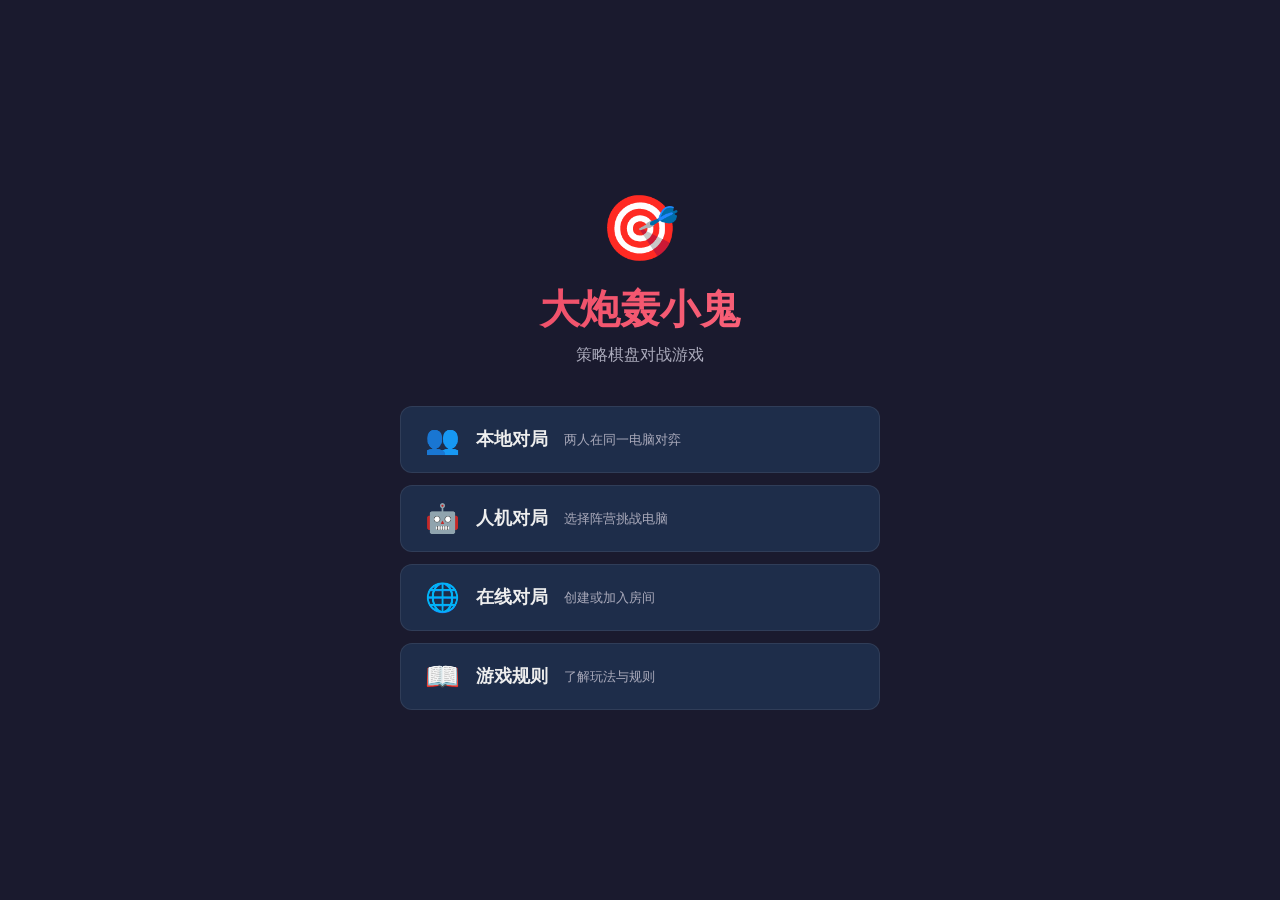
<file: index.html>
<!DOCTYPE html>
<html lang="zh-CN">
<head>
  <meta charset="UTF-8">
  <meta name="viewport" content="width=device-width, initial-scale=1.0">
  <title>大炮轰小鬼</title>
  <link rel="icon" type="image/png" href="favicon.png">
  <link rel="apple-touch-icon" href="favicon.png">
  <link rel="stylesheet" href="css/style.css">
</head>
<body>
  <div id="app">
    <!-- Main Menu -->
    <div id="screen-menu" class="screen active">
      <div class="menu-container">
        <div class="game-title">
          <div class="title-icon">🎯</div>
          <h1>大炮轰小鬼</h1>
          <p class="subtitle">策略棋盘对战游戏</p>
        </div>
        <div class="menu-buttons">
          <button class="menu-btn" onclick="showScreen('local-setup')">
            <span class="btn-icon">👥</span>
            <span class="btn-text">本地对局</span>
            <span class="btn-desc">两人在同一电脑对弈</span>
          </button>
          <button class="menu-btn" onclick="showScreen('ai-setup')">
            <span class="btn-icon">🤖</span>
            <span class="btn-text">人机对局</span>
            <span class="btn-desc">选择阵营挑战电脑</span>
          </button>
          <button class="menu-btn" onclick="enterOnline()">
            <span class="btn-icon">🌐</span>
            <span class="btn-text">在线对局</span>
            <span class="btn-desc">创建或加入房间</span>
          </button>
          <button class="menu-btn" onclick="showScreen('rules')">
            <span class="btn-icon">📖</span>
            <span class="btn-text">游戏规则</span>
            <span class="btn-desc">了解玩法与规则</span>
          </button>
        </div>
      </div>
    </div>

    <!-- Game Setup Screen (shared for local/AI) -->
    <div id="screen-local-setup" class="screen">
      <div class="setup-container">
        <h2>本地对局 - 游戏设置</h2>
        <div class="setup-section">
          <h3>选择预设地图</h3>
          <div class="preset-maps" id="preset-maps-local"></div>
        </div>
        <div class="setup-section">
          <h3>自定义设置</h3>
          <div class="custom-settings">
            <div class="setting-row">
              <label>棋盘宽度:</label>
              <input type="number" id="board-width-local" min="4" max="15" value="6">
            </div>
            <div class="setting-row">
              <label>棋盘高度:</label>
              <input type="number" id="board-height-local" min="4" max="15" value="6">
            </div>
            <div class="setting-row">
              <label>大炮数量:</label>
              <input type="number" id="cannon-count-local" min="1" max="10" value="2">
            </div>
            <div class="setting-row">
              <label>小鬼数量:</label>
              <input type="number" id="ghost-count-local" min="1" max="50" value="18">
            </div>
          </div>
          <button class="action-btn" onclick="showEditor('local')">编辑初始位置</button>
        </div>
        <div class="setup-actions">
          <button class="back-btn" onclick="showScreen('menu')">返回</button>
          <button class="start-btn" onclick="startLocalGame()">开始游戏</button>
        </div>
      </div>
    </div>

    <!-- AI Setup Screen -->
    <div id="screen-ai-setup" class="screen">
      <div class="setup-container">
        <h2>人机对局 - 游戏设置</h2>
        <div class="setup-section">
          <h3>选择阵营</h3>
          <div class="side-select">
            <button class="side-btn selected" id="side-cannon" onclick="selectSide('cannon')">
              <span class="side-icon">💣</span>
              <span>大炮方</span>
            </button>
            <button class="side-btn" id="side-ghost" onclick="selectSide('ghost')">
              <span class="side-icon">👻</span>
              <span>小鬼方</span>
            </button>
          </div>
        </div>
        <div class="setup-section">
          <h3>选择难度</h3>
          <div class="difficulty-select">
            <button class="difficulty-btn" id="diff-easy" onclick="selectDifficulty('easy')">
              <span class="diff-icon">🌱</span>
              <span>简单</span>
              <span class="diff-desc">预判 1 步</span>
            </button>
            <button class="difficulty-btn selected" id="diff-normal" onclick="selectDifficulty('normal')">
              <span class="diff-icon">⚔️</span>
              <span>普通</span>
              <span class="diff-desc">预判 2 步</span>
            </button>
            <button class="difficulty-btn" id="diff-hard" onclick="selectDifficulty('hard')">
              <span class="diff-icon">💀</span>
              <span>困难</span>
              <span class="diff-desc">预判 6~8 步</span>
            </button>
          </div>
        </div>
        <div class="setup-section">
          <h3>选择预设地图</h3>
          <div class="preset-maps" id="preset-maps-ai"></div>
        </div>
        <div class="setup-section">
          <h3>自定义设置</h3>
          <div class="custom-settings">
            <div class="setting-row">
              <label>棋盘宽度:</label>
              <input type="number" id="board-width-ai" min="4" max="15" value="6">
            </div>
            <div class="setting-row">
              <label>棋盘高度:</label>
              <input type="number" id="board-height-ai" min="4" max="15" value="6">
            </div>
            <div class="setting-row">
              <label>大炮数量:</label>
              <input type="number" id="cannon-count-ai" min="1" max="10" value="2">
            </div>
            <div class="setting-row">
              <label>小鬼数量:</label>
              <input type="number" id="ghost-count-ai" min="1" max="50" value="18">
            </div>
          </div>
          <button class="action-btn" onclick="showEditor('ai')">编辑初始位置</button>
        </div>
        <div class="setup-actions">
          <button class="back-btn" onclick="showScreen('menu')">返回</button>
          <button class="start-btn" onclick="startAIGame()">开始游戏</button>
        </div>
      </div>
    </div>

    <!-- Board Editor -->
    <div id="screen-editor" class="screen">
      <div class="editor-container">
        <h2>编辑初始位置</h2>
        <p class="editor-hint">点击棋盘格子放置棋子，再次点击移除</p>
        <div class="editor-tools">
          <button class="tool-btn active" id="tool-cannon" onclick="selectTool('cannon')">💣 放置大炮</button>
          <button class="tool-btn" id="tool-ghost" onclick="selectTool('ghost')">👻 放置小鬼</button>
          <button class="tool-btn" id="tool-erase" onclick="selectTool('erase')">🗑️ 擦除</button>
        </div>
        <div class="editor-board-wrapper">
          <div id="editor-board" class="game-board"></div>
        </div>
        <div class="editor-info">
          <span>大炮: <strong id="editor-cannon-count">0</strong></span>
          <span>小鬼: <strong id="editor-ghost-count">0</strong></span>
        </div>
        <div class="setup-actions">
          <button class="back-btn" onclick="backFromEditor()">返回设置</button>
          <button class="start-btn" onclick="confirmEditor()">确认</button>
        </div>
      </div>
    </div>

    <!-- Online Lobby -->
    <div id="screen-online-lobby" class="screen">
      <div class="lobby-container">
        <h2>在线对局</h2>
        <p class="lobby-hint">
          房主创建房间会得到一个 6 位房间号，把它发给对手；对手输入房间号即可加入。<br>
          房主执 💣 大炮方，加入方执 👻 小鬼方，地图由房主在准备界面决定。
        </p>

        <div class="lobby-actions" id="lobby-actions">
          <div class="lobby-card">
            <h3>创建房间</h3>
            <p>生成房间号并把它发给对手</p>
            <button class="action-btn" onclick="createRoom()">创建房间</button>
          </div>
          <div class="lobby-card">
            <h3>加入房间</h3>
            <p>输入房主给你的房间号</p>
            <input type="text" id="room-code-input" class="code-input" maxlength="6"
                   placeholder="6 位房间号" autocomplete="off" autocapitalize="characters" spellcheck="false">
            <button class="action-btn" onclick="joinRoom()">加入房间</button>
          </div>
        </div>

        <div id="room-panel" class="relay-panel" style="display:none;">
          <p class="relay-hint">把房间号发给对手，他输入后你们会自动进入准备界面。</p>
          <div class="room-code-display" id="room-code-display">------</div>
          <div class="relay-actions">
            <button class="action-btn" onclick="copyRoomCode()">复制房间号<span id="room-code-copied" class="copied-tag"></span></button>
            <button class="back-btn" onclick="cancelRoom()">取消</button>
          </div>
        </div>

        <div id="lobby-status" class="lobby-status"></div>
        <button class="back-btn" onclick="leaveOnline()">返回菜单</button>
      </div>
    </div>

    <!-- Online Ready Screen（双方都先到这里；地图由房主决定） -->
    <div id="screen-online-ready" class="screen">
      <div class="setup-container">
        <h2>对局准备</h2>

        <div class="ready-banner">
          <span class="ready-role" id="ready-role">💣 你是大炮方</span>
          <span class="ready-meta" id="ready-meta">房间 ------</span>
        </div>

        <div id="ready-host-panel">
          <div class="setup-section">
            <h3>你执哪一方</h3>
            <div class="side-select" id="side-select">
              <button class="side-btn selected" data-side="cannon" onclick="chooseOnlineSide('cannon')">
                💣 大炮方 <small>先手 · 远程吃子</small>
              </button>
              <button class="side-btn" data-side="ghost" onclick="chooseOnlineSide('ghost')">
                👻 小鬼方 <small>后手 · 数量围堵</small>
              </button>
            </div>
          </div>
          <div class="setup-section">
            <h3>选择预设地图</h3>
            <div class="preset-maps" id="preset-maps-online"></div>
          </div>
          <div class="setup-section">
            <h3>自定义设置</h3>
            <div class="custom-settings">
              <div class="setting-row">
                <label>棋盘宽度:</label>
                <input type="number" id="board-width-online" min="4" max="15" value="6">
              </div>
              <div class="setting-row">
                <label>棋盘高度:</label>
                <input type="number" id="board-height-online" min="4" max="15" value="6">
              </div>
              <div class="setting-row">
                <label>大炮数量:</label>
                <input type="number" id="cannon-count-online" min="1" max="10" value="2">
              </div>
              <div class="setting-row">
                <label>小鬼数量:</label>
                <input type="number" id="ghost-count-online" min="1" max="50" value="18">
              </div>
            </div>
            <button class="action-btn" onclick="showEditor('online')">编辑初始位置</button>
          </div>
        </div>

        <div id="ready-guest-panel" style="display:none;">
          <div class="setup-section ready-waiting">
            <div class="waiting-spinner"></div>
            <p>已连上房主，等待他选择地图并开始对局…</p>
          </div>
        </div>

        <div class="setup-actions">
          <button class="back-btn" onclick="leaveReady()">退出房间</button>
          <button class="start-btn" id="ready-start-btn" onclick="startOnlineMatch()">开始游戏</button>
        </div>
      </div>
    </div>

    <!-- Game Screen -->
    <div id="screen-game" class="screen">
      <div class="game-container">
        <div class="game-header">
          <button class="icon-btn" onclick="confirmQuit()">✕</button>
          <div class="turn-indicator" id="turn-indicator">
            <span id="turn-text">大炮方回合</span>
          </div>
          <div class="game-info-brief">
            <span id="ghost-remaining">👻 ×18</span>
            <span id="cannon-remaining">💣 ×2</span>
          </div>
        </div>
        <div class="board-wrapper">
          <div id="game-board" class="game-board"></div>
        </div>
        <div class="game-footer">
          <div id="game-status" class="game-status"></div>
        </div>
      </div>
    </div>

    <!-- Game Over Modal -->
    <div id="game-over-modal" class="modal" style="display:none;">
      <div class="modal-content">
        <h2 id="game-over-title">游戏结束</h2>
        <p id="game-over-message"></p>
        <div class="modal-actions">
          <button class="action-btn" onclick="restartGame()">再来一局</button>
          <button class="back-btn" onclick="backToMenu()">返回菜单</button>
        </div>
      </div>
    </div>

    <!-- Rules Screen -->
    <div id="screen-rules" class="screen">
      <div class="rules-container">
        <h2>游戏规则</h2>
        <div class="rules-content">
          <section class="rule-section">
            <h3>🎯 游戏简介</h3>
            <p>大炮轰小鬼是一款不对称策略棋盘游戏。大炮方拥有强大的远程攻击能力，小鬼方则以数量优势围堵大炮。双方斗智斗勇，看谁能笑到最后！</p>
          </section>
          <section class="rule-section">
            <h3>📋 基本规则</h3>
            <ul>
              <li><strong>棋盘：</strong>默认为6×6的网格棋盘，棋子放在交叉点上</li>
              <li><strong>棋子：</strong>大炮方2枚大炮，小鬼方18枚小鬼</li>
              <li><strong>先手：</strong>大炮方先手</li>
              <li><strong>移动：</strong>每回合只能移动一枚己方棋子，横竖走一格到相邻的空位</li>
            </ul>
          </section>
          <section class="rule-section">
            <h3>💣 大炮吃子规则</h3>
            <p>大炮吃子需要满足以下条件：</p>
            <ul>
              <li>大炮、一个空格、一枚小鬼三者在同一条直线上（横或竖）</li>
              <li>大炮和小鬼之间刚好隔一个空位</li>
              <li>满足条件时，大炮跳到小鬼的位置，将该小鬼移出棋盘</li>
            </ul>
            <div class="rule-diagram">
              <p>示意图：💣 → ○ → 👻 = 💣跳到👻位置，👻被移除</p>
            </div>
          </section>
          <section class="rule-section">
            <h3>👻 小鬼的限制</h3>
            <p>小鬼不能吃掉大炮，只能通过围堵来限制大炮的行动。小鬼需要配合默契，形成包围圈将大炮困住。</p>
          </section>
          <section class="rule-section">
            <h3>🏆 胜负判定</h3>
            <ul>
              <li><strong>大炮方获胜：</strong>当场上小鬼数量小于等于大炮数量时</li>
              <li><strong>小鬼方获胜：</strong>当所有大炮都被堵死，无法移动时</li>
            </ul>
          </section>
          <section class="rule-section">
            <h3>💡 策略提示</h3>
            <ul>
              <li><strong>大炮方：</strong>利用远程攻击逐步削减小鬼数量，注意保持灵活的移动空间</li>
              <li><strong>小鬼方：</strong>协调配合，从多个方向包围大炮，限制其活动范围</li>
            </ul>
          </section>
        </div>
        <button class="back-btn" onclick="showScreen('menu')">返回菜单</button>
      </div>
    </div>
  </div>

  <script src="js/audio.js"></script>
  <script src="js/game.js"></script>
  <script src="js/ai.js"></script>
  <script src="js/mqtt.js"></script>
  <script src="js/room.js"></script>
  <script src="js/app.js"></script>
</body>
</html>
</file>
<file: css/style.css>
* {
  margin: 0;
  padding: 0;
  box-sizing: border-box;
}

:root {
  --bg-primary: #1a1a2e;
  --bg-secondary: #16213e;
  --bg-card: #1e2d4a;
  --accent: #e94560;
  --accent-hover: #ff6b81;
  --text-primary: #eee;
  --text-secondary: #aab;
  --board-bg: #d4a76a;
  --board-line: #8b6914;
  --board-dot: #5a4510;
  --cannon-color: #e94560;
  --ghost-color: #4ecdc4;
  --success: #2ecc71;
  --warning: #f39c12;
  --cell-size: 60px;
}

body {
  font-family: -apple-system, BlinkMacSystemFont, 'Segoe UI', 'PingFang SC', 'Microsoft YaHei', sans-serif;
  background: var(--bg-primary);
  color: var(--text-primary);
  min-height: 100vh;
  overflow-x: hidden;
}

#app {
  min-height: 100vh;
}

.screen {
  display: none;
  min-height: 100vh;
  padding: 20px;
  animation: fadeIn 0.3s ease;
}

.screen.active {
  display: flex;
  align-items: center;
  justify-content: center;
}

@keyframes fadeIn {
  from { opacity: 0; transform: translateY(10px); }
  to { opacity: 1; transform: translateY(0); }
}

/* Main Menu */
.menu-container {
  text-align: center;
  max-width: 480px;
  width: 100%;
}

.game-title {
  margin-bottom: 40px;
}

.title-icon {
  font-size: 64px;
  margin-bottom: 16px;
}

.game-title h1 {
  font-size: 2.5rem;
  background: linear-gradient(135deg, var(--accent), var(--accent-hover));
  -webkit-background-clip: text;
  -webkit-text-fill-color: transparent;
  background-clip: text;
  margin-bottom: 8px;
}

.subtitle {
  color: var(--text-secondary);
  font-size: 1rem;
}

.menu-buttons {
  display: flex;
  flex-direction: column;
  gap: 12px;
}

.menu-btn {
  display: flex;
  align-items: center;
  gap: 16px;
  padding: 16px 24px;
  background: var(--bg-card);
  border: 1px solid rgba(255,255,255,0.08);
  border-radius: 12px;
  color: var(--text-primary);
  cursor: pointer;
  transition: all 0.2s;
  text-align: left;
}

.menu-btn:hover {
  background: var(--bg-secondary);
  border-color: var(--accent);
  transform: translateX(4px);
}

.btn-icon {
  font-size: 28px;
  flex-shrink: 0;
}

.btn-text {
  font-size: 1.1rem;
  font-weight: 600;
  display: block;
}

.btn-desc {
  font-size: 0.8rem;
  color: var(--text-secondary);
  display: block;
  margin-top: 2px;
}

/* Setup Screens */
.setup-container, .lobby-container, .rules-container, .editor-container {
  max-width: 600px;
  width: 100%;
  margin: auto;
}

.setup-container h2, .lobby-container h2, .editor-container h2, .rules-container h2 {
  text-align: center;
  margin-bottom: 24px;
  font-size: 1.5rem;
}

.setup-section {
  background: var(--bg-card);
  border-radius: 12px;
  padding: 20px;
  margin-bottom: 16px;
}

.setup-section h3 {
  font-size: 1rem;
  margin-bottom: 12px;
  color: var(--text-secondary);
}

.preset-maps {
  display: flex;
  gap: 10px;
  flex-wrap: wrap;
}

.preset-map-btn {
  flex: 1;
  min-width: 120px;
  padding: 12px;
  background: var(--bg-secondary);
  border: 2px solid transparent;
  border-radius: 8px;
  color: var(--text-primary);
  cursor: pointer;
  transition: all 0.2s;
  text-align: center;
}

.preset-map-btn:hover {
  border-color: var(--accent);
}

.preset-map-btn.selected {
  border-color: var(--accent);
  background: rgba(233, 69, 96, 0.15);
}

.preset-map-btn .map-name {
  font-weight: 600;
  display: block;
  margin-bottom: 4px;
}

.preset-map-btn .map-desc {
  font-size: 0.75rem;
  color: var(--text-secondary);
}

.custom-settings {
  display: grid;
  grid-template-columns: 1fr 1fr;
  gap: 12px;
  margin-bottom: 16px;
}

.setting-row {
  display: flex;
  align-items: center;
  gap: 8px;
}

.setting-row label {
  font-size: 0.85rem;
  color: var(--text-secondary);
  white-space: nowrap;
}

.setting-row input {
  width: 60px;
  padding: 6px 8px;
  background: var(--bg-secondary);
  border: 1px solid rgba(255,255,255,0.15);
  border-radius: 6px;
  color: var(--text-primary);
  font-size: 0.9rem;
  text-align: center;
}

.setting-row input:focus {
  outline: none;
  border-color: var(--accent);
}

.side-select {
  display: flex;
  gap: 12px;
}

.side-btn {
  flex: 1;
  padding: 16px;
  background: var(--bg-secondary);
  border: 2px solid transparent;
  border-radius: 10px;
  color: var(--text-primary);
  cursor: pointer;
  transition: all 0.2s;
  display: flex;
  flex-direction: column;
  align-items: center;
  gap: 8px;
}

.side-btn:hover {
  border-color: var(--accent);
}

.side-btn.selected {
  border-color: var(--accent);
  background: rgba(233, 69, 96, 0.15);
}

.side-icon {
  font-size: 32px;
}

.difficulty-select {
  display: flex;
  gap: 10px;
}

.difficulty-btn {
  flex: 1;
  padding: 12px 8px;
  background: var(--bg-secondary);
  border: 2px solid transparent;
  border-radius: 10px;
  color: var(--text-primary);
  cursor: pointer;
  transition: all 0.2s;
  display: flex;
  flex-direction: column;
  align-items: center;
  gap: 4px;
}

.difficulty-btn:hover {
  border-color: var(--accent);
}

.difficulty-btn.selected {
  border-color: var(--accent);
  background: rgba(233, 69, 96, 0.15);
}

.diff-icon {
  font-size: 24px;
}

.difficulty-btn span:nth-child(2) {
  font-weight: 600;
  font-size: 0.95rem;
}

.diff-desc {
  font-size: 0.7rem;
  color: var(--text-secondary);
}

.action-btn {
  padding: 10px 24px;
  background: var(--accent);
  border: none;
  border-radius: 8px;
  color: white;
  font-size: 0.95rem;
  cursor: pointer;
  transition: all 0.2s;
  width: 100%;
}

.action-btn:hover {
  background: var(--accent-hover);
}

.back-btn {
  padding: 10px 24px;
  background: transparent;
  border: 1px solid rgba(255,255,255,0.2);
  border-radius: 8px;
  color: var(--text-secondary);
  font-size: 0.95rem;
  cursor: pointer;
  transition: all 0.2s;
}

.back-btn:hover {
  border-color: var(--text-primary);
  color: var(--text-primary);
}

.setup-actions {
  display: flex;
  gap: 12px;
  margin-top: 20px;
}

.setup-actions .back-btn {
  flex: 0 0 auto;
}

.setup-actions .start-btn {
  flex: 1;
  padding: 12px 24px;
  background: var(--success);
  border: none;
  border-radius: 8px;
  color: white;
  font-size: 1rem;
  font-weight: 600;
  cursor: pointer;
  transition: all 0.2s;
}

.setup-actions .start-btn:hover {
  filter: brightness(1.1);
}

/* Board Editor */
.editor-hint {
  text-align: center;
  color: var(--text-secondary);
  margin-bottom: 16px;
  font-size: 0.9rem;
}

.editor-tools {
  display: flex;
  gap: 8px;
  justify-content: center;
  margin-bottom: 16px;
}

.tool-btn {
  padding: 8px 16px;
  background: var(--bg-card);
  border: 2px solid transparent;
  border-radius: 8px;
  color: var(--text-primary);
  cursor: pointer;
  transition: all 0.2s;
  font-size: 0.85rem;
}

.tool-btn:hover {
  border-color: var(--accent);
}

.tool-btn.active {
  border-color: var(--accent);
  background: rgba(233, 69, 96, 0.15);
}

.editor-board-wrapper {
  display: flex;
  justify-content: center;
  margin-bottom: 16px;
}

.editor-info {
  display: flex;
  gap: 24px;
  justify-content: center;
  margin-bottom: 16px;
  font-size: 0.95rem;
  color: var(--text-secondary);
}

/* Online Lobby */
.lobby-actions {
  display: flex;
  gap: 16px;
  margin-bottom: 20px;
}

.lobby-card {
  flex: 1;
  background: var(--bg-card);
  border-radius: 12px;
  padding: 24px;
  text-align: center;
}

.lobby-card h3 {
  margin-bottom: 8px;
}

.lobby-card p {
  color: var(--text-secondary);
  font-size: 0.85rem;
  margin-bottom: 16px;
}

.lobby-hint {
  text-align: center;
  color: var(--text-secondary);
  font-size: 0.85rem;
  line-height: 1.7;
  margin-bottom: 16px;
}

.lobby-status {
  text-align: center;
  color: var(--accent);
  font-size: 0.9rem;
  min-height: 22px;
  margin: 4px 0 12px;
}

/* 6 位房间号输入 */
.code-input {
  width: 100%;
  padding: 12px;
  margin-bottom: 14px;
  background: var(--bg-secondary);
  border: 1px solid rgba(255,255,255,0.15);
  border-radius: 8px;
  color: var(--text-primary);
  font-family: ui-monospace, Consolas, 'Courier New', monospace;
  font-size: 1.4rem;
  font-weight: 700;
  letter-spacing: 0.35em;
  text-align: center;
  text-transform: uppercase;
}

.code-input:focus {
  outline: none;
  border-color: var(--accent);
}

.room-code-display {
  font-family: ui-monospace, Consolas, 'Courier New', monospace;
  font-size: 2.6rem;
  font-weight: 700;
  letter-spacing: 0.3em;
  text-align: center;
  color: var(--accent);
  background: var(--bg-secondary);
  border-radius: 10px;
  padding: 16px 10px;
  margin-bottom: 14px;
  user-select: all;
}

.relay-panel {
  background: var(--bg-card);
  border-radius: 12px;
  padding: 20px;
  margin-bottom: 16px;
}

.relay-hint {
  color: var(--text-secondary);
  font-size: 0.85rem;
  line-height: 1.6;
  margin-bottom: 10px;
}

.relay-actions {
  display: flex;
  gap: 12px;
}

.relay-actions .action-btn {
  flex: 1;
  width: auto;
}

.copied-tag {
  color: var(--success);
  font-size: 0.8rem;
}

/* 联机准备界面 */
.ready-banner {
  display: flex;
  justify-content: space-between;
  align-items: center;
  gap: 12px;
  flex-wrap: wrap;
  background: var(--bg-card);
  border-radius: 12px;
  padding: 14px 18px;
  margin-bottom: 18px;
}

.ready-role {
  font-size: 1rem;
  font-weight: 700;
}

.ready-meta {
  color: var(--text-secondary);
  font-size: 0.85rem;
}

.ready-waiting {
  text-align: center;
  color: var(--text-secondary);
}

/* 房主选自己执哪一方 */
.side-select {
  display: flex;
  gap: 10px;
}

.side-btn {
  flex: 1;
  padding: 12px 8px;
  background: var(--bg-secondary);
  border: 2px solid transparent;
  border-radius: 10px;
  color: var(--text-primary);
  font-size: 0.95rem;
  font-weight: 600;
  cursor: pointer;
  transition: all 0.2s;
}

.side-btn small {
  display: block;
  margin-top: 4px;
  color: var(--text-secondary);
  font-size: 0.75rem;
  font-weight: 400;
}

.side-btn:hover {
  border-color: var(--accent);
}

.side-btn.selected {
  border-color: var(--accent);
  background: rgba(233, 69, 96, 0.15);
}

.waiting-spinner {
  width: 34px;
  height: 34px;
  margin: 10px auto 16px;
  border: 3px solid rgba(255,255,255,0.15);
  border-top-color: var(--accent);
  border-radius: 50%;
  animation: spin 0.9s linear infinite;
}

@keyframes spin {
  to { transform: rotate(360deg); }
}

/* Game Screen */
#screen-game {
  display: none;
  padding: 0;
}

#screen-game.active {
  display: flex;
  flex-direction: column;
  align-items: center;
}

.game-container {
  width: 100%;
  max-width: 700px;
  display: flex;
  flex-direction: column;
  align-items: center;
  min-height: 100vh;
  padding: 12px;
}

.game-header {
  width: 100%;
  display: flex;
  align-items: center;
  justify-content: space-between;
  padding: 8px 0;
  margin-bottom: 8px;
}

.icon-btn {
  width: 36px;
  height: 36px;
  background: var(--bg-card);
  border: none;
  border-radius: 8px;
  color: var(--text-primary);
  font-size: 1rem;
  cursor: pointer;
  display: flex;
  align-items: center;
  justify-content: center;
  transition: all 0.2s;
}

.icon-btn:hover {
  background: var(--accent);
}

.turn-indicator {
  padding: 6px 20px;
  background: var(--bg-card);
  border-radius: 20px;
  font-weight: 600;
  font-size: 0.9rem;
}

.turn-indicator.cannon-turn {
  background: rgba(233, 69, 96, 0.2);
  color: var(--cannon-color);
}

.turn-indicator.ghost-turn {
  background: rgba(78, 205, 196, 0.2);
  color: var(--ghost-color);
}

.game-info-brief {
  display: flex;
  gap: 12px;
  font-size: 0.85rem;
}

.board-wrapper {
  flex: 1;
  display: flex;
  align-items: center;
  justify-content: center;
  width: 100%;
  padding: 8px;
}

.game-board {
  position: relative;
  background: var(--board-bg);
  border-radius: 8px;
  box-shadow: 0 4px 20px rgba(0,0,0,0.3);
  /* 棋盘是 flex 子项，绝不能让它被压缩：
     否则画布（width:100%）会跟着缩放，而按 px 绝对定位的格子不会，
     棋子就会相对网格整体偏移（手机上"棋子对不上十字交点"就是这个原因）。 */
  flex: none;
}

.board-canvas {
  position: absolute;
  top: 0;
  left: 0;
  width: 100%;
  height: 100%;
  pointer-events: none;
}

.board-cell {
  position: absolute;
  display: flex;
  align-items: center;
  justify-content: center;
  cursor: pointer;
  z-index: 2;
}

.board-cell .cell-dot {
  width: 8px;
  height: 8px;
  background: var(--board-dot);
  border-radius: 50%;
  transition: all 0.15s;
}

.board-cell:hover .cell-dot {
  transform: scale(1.5);
  background: var(--accent);
}

.board-cell .piece {
  width: 70%;
  height: 70%;
  border-radius: 50%;
  display: flex;
  align-items: center;
  justify-content: center;
  font-size: calc(var(--cell-size) * 0.4);
  transition: all 0.2s;
  position: relative;
  z-index: 3;
}

.piece.cannon {
  background: radial-gradient(circle at 35% 35%, #ff6b81, var(--cannon-color));
  box-shadow: 0 2px 8px rgba(233, 69, 96, 0.4);
}

.piece.ghost {
  background: radial-gradient(circle at 35% 35%, #7efff0, var(--ghost-color));
  box-shadow: 0 2px 8px rgba(78, 205, 196, 0.4);
}

.piece.selected {
  transform: scale(1.15);
  box-shadow: 0 0 0 3px white, 0 4px 12px rgba(0,0,0,0.3);
}

.board-cell.highlight .cell-dot {
  transform: scale(2);
  background: var(--success);
  opacity: 0.7;
}

.board-cell.capture-highlight .cell-dot {
  transform: scale(2.5);
  background: var(--accent);
  opacity: 0.8;
}

.board-cell.last-move {
  background: rgba(255, 255, 255, 0.1);
  border-radius: 4px;
}

.game-footer {
  width: 100%;
  padding: 8px 0;
}

.game-status {
  text-align: center;
  color: var(--text-secondary);
  font-size: 0.85rem;
  min-height: 20px;
}

/* Game Over Modal */
.modal {
  position: fixed;
  top: 0;
  left: 0;
  width: 100%;
  height: 100%;
  background: rgba(0,0,0,0.7);
  display: flex;
  align-items: center;
  justify-content: center;
  z-index: 100;
  animation: fadeIn 0.3s ease;
}

.modal-content {
  background: var(--bg-card);
  border-radius: 16px;
  padding: 40px;
  text-align: center;
  max-width: 400px;
  width: 90%;
}

.modal-content h2 {
  font-size: 1.8rem;
  margin-bottom: 12px;
}

.modal-content p {
  color: var(--text-secondary);
  margin-bottom: 24px;
  font-size: 1.1rem;
}

.modal-actions {
  display: flex;
  gap: 12px;
}

.modal-actions .action-btn {
  flex: 1;
  background: var(--success);
}

.modal-actions .back-btn {
  flex: 1;
  text-align: center;
}

/* Rules Screen */
.rules-container {
  max-height: 100vh;
  overflow-y: auto;
  padding: 20px;
}

.rules-content {
  margin-bottom: 24px;
}

.rule-section {
  background: var(--bg-card);
  border-radius: 12px;
  padding: 20px;
  margin-bottom: 12px;
}

.rule-section h3 {
  margin-bottom: 12px;
  font-size: 1.1rem;
}

.rule-section p {
  color: var(--text-secondary);
  line-height: 1.6;
  margin-bottom: 8px;
}

.rule-section ul {
  list-style: none;
  padding: 0;
}

.rule-section li {
  padding: 6px 0;
  padding-left: 20px;
  position: relative;
  color: var(--text-secondary);
  line-height: 1.5;
}

.rule-section li::before {
  content: '•';
  position: absolute;
  left: 0;
  color: var(--accent);
}

.rule-diagram {
  background: var(--bg-secondary);
  border-radius: 8px;
  padding: 12px;
  margin-top: 8px;
  text-align: center;
  font-family: monospace;
  font-size: 0.9rem;
}

/* Responsive */
@media (max-width: 600px) {
  :root {
    --cell-size: 44px;
  }

  .game-title h1 {
    font-size: 1.8rem;
  }

  .title-icon {
    font-size: 48px;
  }

  .lobby-actions {
    flex-direction: column;
  }

  .custom-settings {
    grid-template-columns: 1fr;
  }

  .editor-tools {
    flex-wrap: wrap;
  }

  .setup-actions {
    flex-direction: column;
  }

  .setup-actions .back-btn {
    order: 2;
  }

  .difficulty-select {
    flex-direction: column;
  }

  .difficulty-btn {
    flex-direction: row;
    justify-content: center;
    gap: 8px;
    padding: 10px;
  }

  .diff-desc {
    display: none;
  }
}

@media (max-width: 400px) {
  :root {
    --cell-size: 36px;
  }

  .screen {
    padding: 12px;
  }
}

@media (min-width: 1200px) {
  :root {
    --cell-size: 70px;
  }
}
</file>
